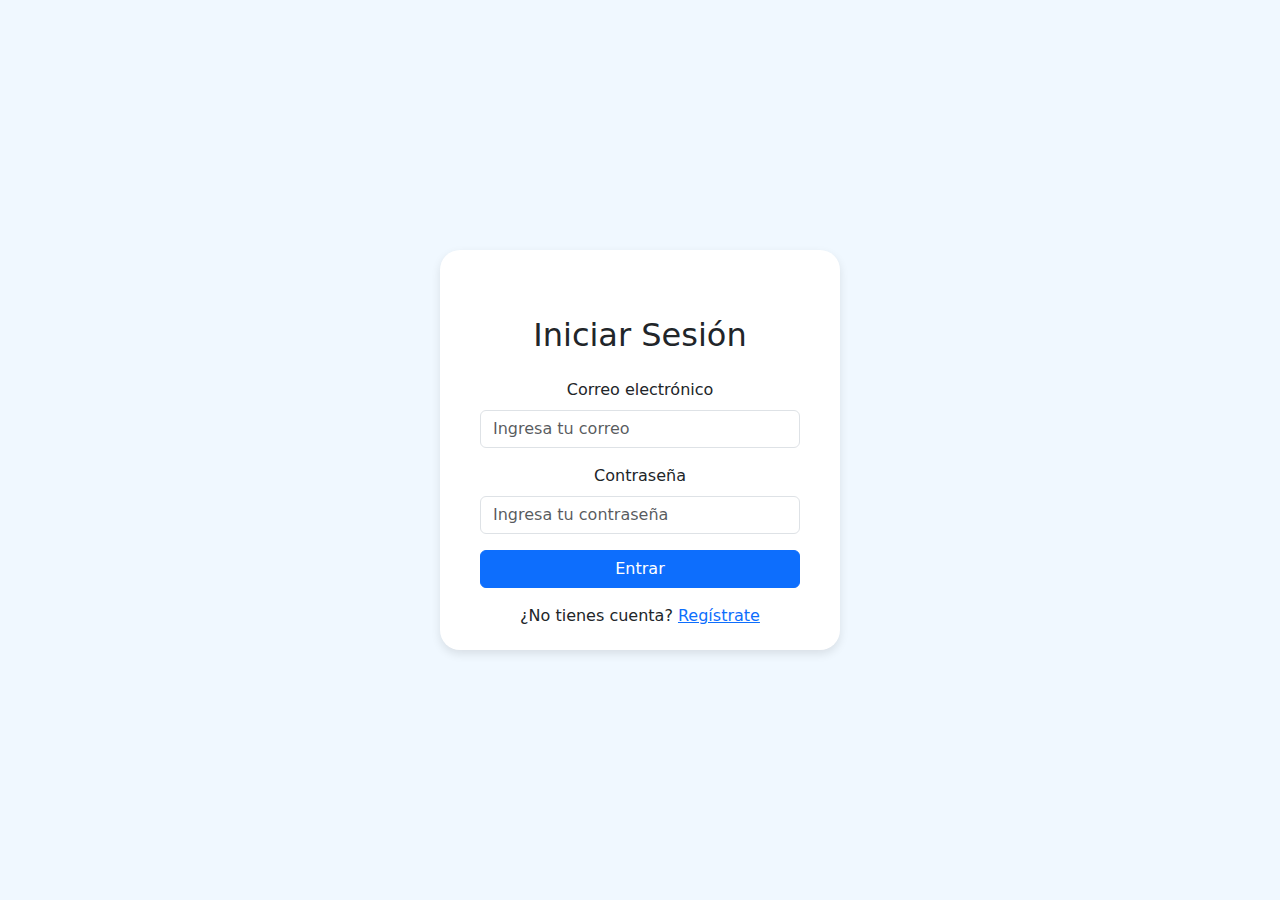
<file: iniciarsesion.html>
<!DOCTYPE html>
<html lang="es">

<head>
    <meta charset="UTF-8">
    <meta name="viewport" content="width=device-width, initial-scale=1.0">
    <title>Pantalla de Login</title>
    <!-- Bootstrap CSS -->
    <link href="https://cdn.jsdelivr.net/npm/bootstrap@5.3.0-alpha1/dist/css/bootstrap.min.css" rel="stylesheet">
    <link href="css/iniciarsesion.css" rel="stylesheet">
</head>

<body>
    <!-- Contenedor del login centrado -->
    <div class="login-container text-center" style="max-width: 400px; margin: auto; padding-top: 100px;">
        <h2 class="mb-4">Iniciar Sesión</h2>
        <form id="miFormulario" action="php/login.php" method="POST">
            <!-- Campo para el correo electrónico -->
            <div class="mb-3">
                <label for="email" class="form-label">Correo electrónico</label>
                <input type="email" class="form-control" id="email" name="Correo" placeholder="Ingresa tu correo"
                    required>
            </div>
            <!-- Campo para la contraseña -->
            <div class="mb-3">
                <label for="contrasena" class="form-label">Contraseña</label>
                <input type="password" class="form-control" id="contrasena" name="Contrasena"
                    placeholder="Ingresa tu contraseña" required>
            </div>
            <!-- Botón para enviar el formulario -->
            <button type="submit" class="btn btn-primary w-100">Entrar</button>
        </form>
        <!-- Enlace para registrarse -->
        <p class="mt-3">¿No tienes cuenta? <a href="registrar.html">Regístrate</a></p>
    </div>

    <script src="https://code.jquery.com/jquery-3.5.1.min.js"></script>
    <script src="js/iniciarsesion.js"></script>
</body>

</html>
</file>
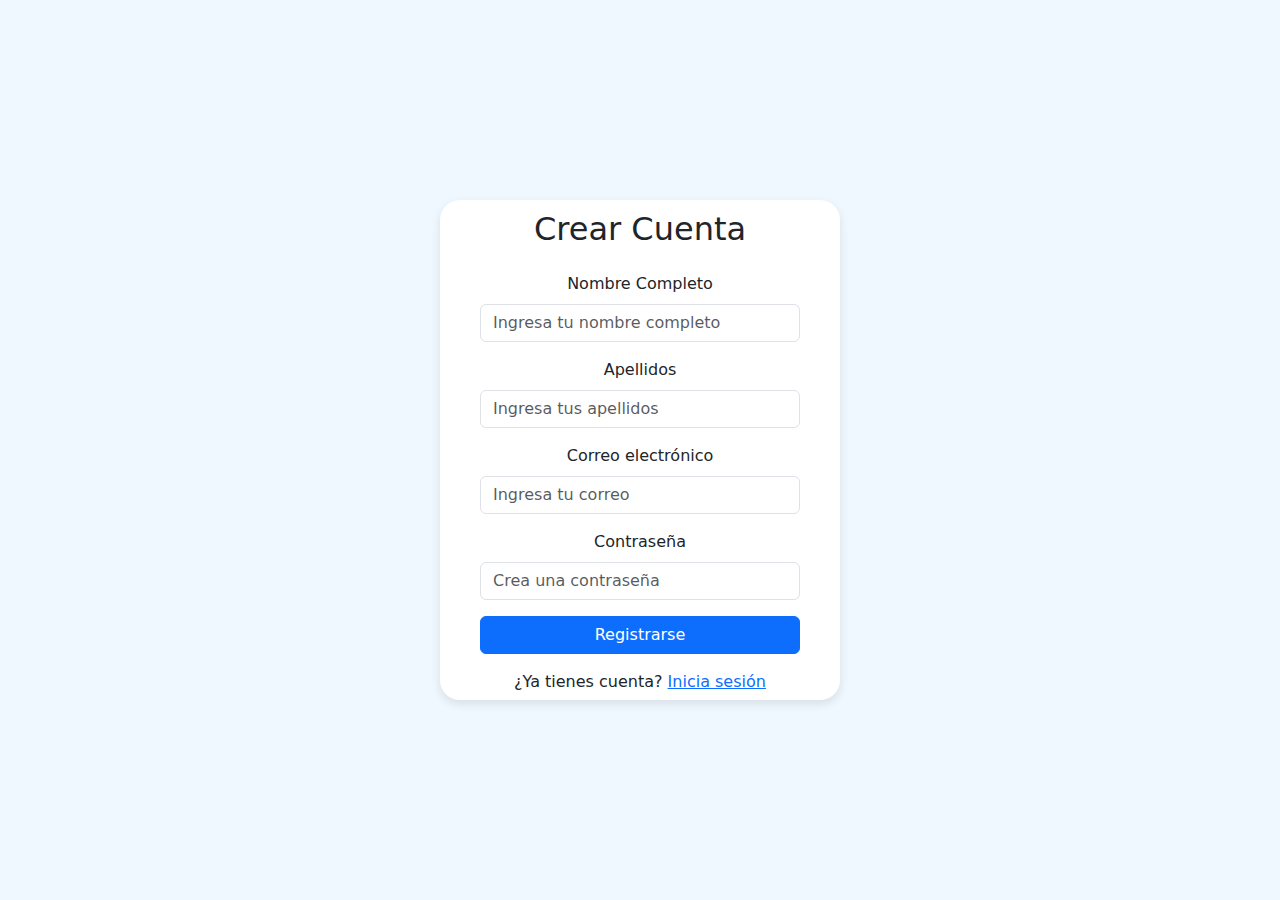
<file: registro.html>
<!DOCTYPE html>
<html lang="es">

<head>
    <meta charset="UTF-8">
    <meta name="viewport" content="width=device-width, initial-scale=1.0">
    <title>Pantalla de Registro</title>
    <!-- Bootstrap CSS -->
    <link href="https://cdn.jsdelivr.net/npm/bootstrap@5.3.0-alpha1/dist/css/bootstrap.min.css" rel="stylesheet">
    <link href="css/register.css" rel="stylesheet">
    <!-- Estilos personalizados -->
</head>

<body>
    <div class="register-container text-center">
        <h2 class="mb-4" style="margin-top: 20px;">Crear Cuenta</h2>
        <form action="php/registro.php" method="POST">
            <div class="mb-3">
                <label for="name" class="form-label">Nombre Completo</label>
                <input type="text" class="form-control" id="name" placeholder="Ingresa tu nombre completo"
                    name="Nombre">
            </div>
            <div class="mb-3">
                <label for="apellidos" class="form-label">Apellidos</label>
                <input type="text" class="form-control" id="apellidos" placeholder="Ingresa tus apellidos"
                    name="Apellidos">
            </div>
            <div class="mb-3">
                <label for="email" class="form-label">Correo electrónico</label>
                <input type="email" class="form-control" id="email" name="Correo" placeholder="Ingresa tu correo">
                <!-- Cambiado a Correo -->
            </div>
            <div class="mb-3">
                <label for="password" class="form-label">Contraseña</label>
                <input type="password" class="form-control" id="password" name="Contrasena"
                    placeholder="Crea una contraseña"> <!-- Cambiado a Contrasena -->
            </div>
            <button type="submit" class="btn btn-primary w-100">Registrarse</button>
        </form>
        <p class="mt-3">¿Ya tienes cuenta? <a href="iniciarsesion.html">Inicia sesión</a></p>
    </div>

    <!-- jQuery -->
    <script src="https://code.jquery.com/jquery-3.5.1.min.js"></script>
    <script src="js/registro.js"></script>

</body>

</html>
</file>
<file: css/iniciarsesion.css>
/* Estilos para el cuerpo y el html para ocupar toda la altura y centrar el contenido */
body,
html {
    height: 100%;
    margin: 0;
    display: flex;
    justify-content: center;
    align-items: center;
    background-color: #f0f8ff;
}

/* Estilos para el contenedor del login */
.login-container {
    background: #ffffff;
    padding: 40px;
    width: 400px;
    /* Ancho ajustado */
    height: 400px;
    /* Altura ajustada */
    border-radius: 20px;
    /* Bordes redondeados */
    box-shadow: 0px 4px 10px rgba(0, 0, 0, 0.1);
    animation: slideIn 1s ease-in-out;
    display: flex;
    flex-direction: column;
    justify-content: center;
}

/* Animación para el contenedor del login */
@keyframes slideIn {
    from {
        opacity: 0;
        transform: translateY(-20px);
    }

    to {
        opacity: 1;
        transform: translateY(0);
    }
}
</file>
<file: css/register.css>
body,
html {
    height: 100%;
    margin: 0;
    display: flex;
    justify-content: center;
    align-items: center;
    background-color: #f0f8ff;
}

.register-container {
    background: #ffffff;
    padding: 40px;
    width: 400px;
    /* Ancho ajustado */
    height: 500px;
    /* Altura ajustada */
    border-radius: 20px;
    /* Bordes redondeados */
    box-shadow: 0px 4px 10px rgba(0, 0, 0, 0.1);
    animation: slideIn 1s ease-in-out;
    display: flex;
    flex-direction: column;
    justify-content: center;
}

h2 {
    margin-bottom: 30px;
    /* Separación entre el título y el formulario */
}

@keyframes slideIn {
    from {
        opacity: 0;
        transform: translateY(-20px);
    }

    to {
        opacity: 1;
        transform: translateY(0);
    }
}
</file>
